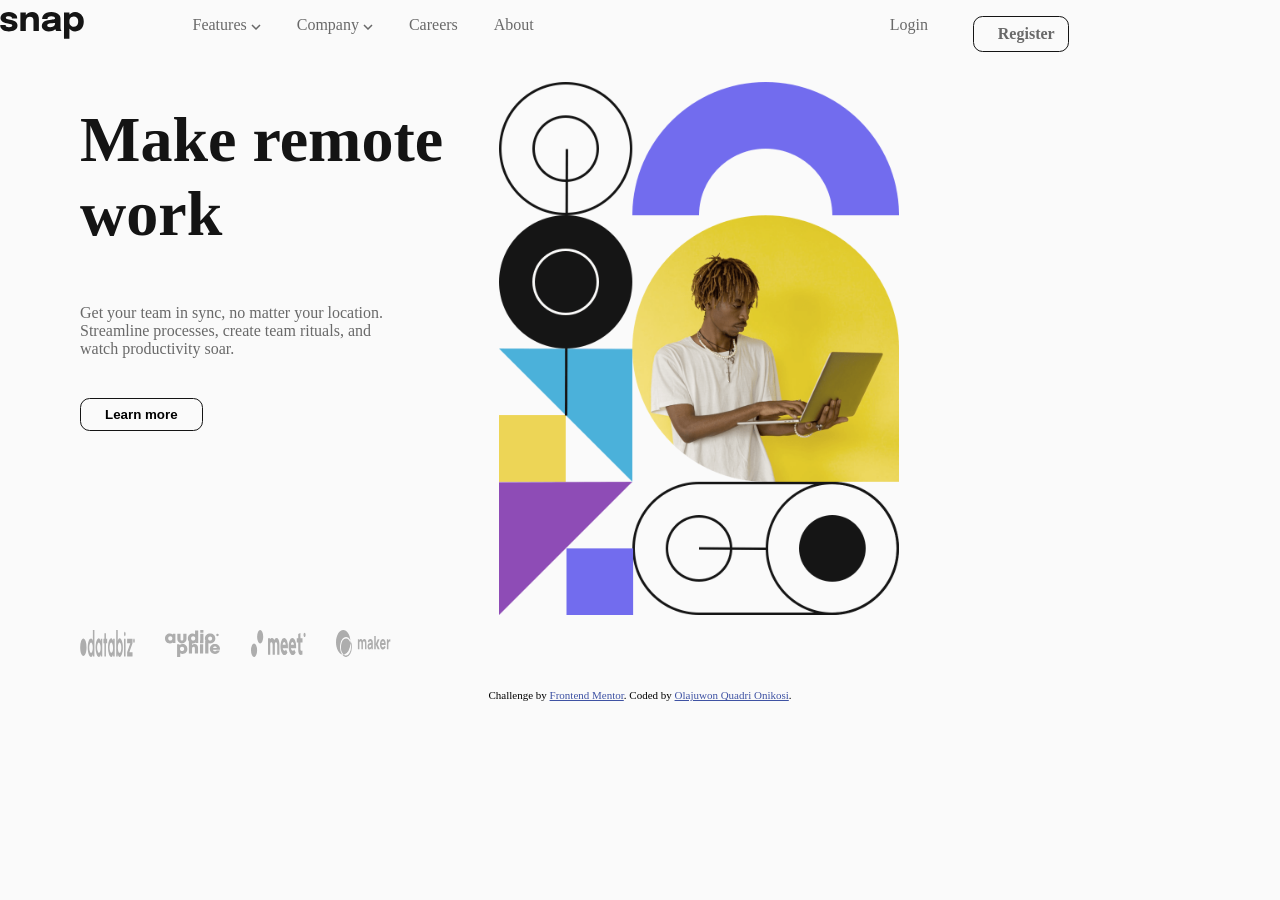
<file: index.html>
<!DOCTYPE html>
<html lang="en">
<head>
  <meta charset="UTF-8">
  <meta name="viewport" content="width=device-width, initial-scale=1.0"> <!-- displays site properly based on user's device -->

  <link rel="icon" type="image/png" sizes="32x32" href="./images/favicon-32x32.png">
  <link rel="stylesheet" href="./style.css">
  <title>Frontend Mentor | Intro section with dropdown navigation</title>

  <!-- Feel free to remove these styles or customise in your own stylesheet 👍 -->
  <style>
    .attribution { font-size: 11px; text-align: center; }
    .attribution a { color: hsl(228, 45%, 44%); }
  </style>
</head>
<body>
 <header>
  <div class="header-nav">
  <img src="./images/logo.svg" alt="logo">
  <nav id="nav-menu">
    <ul class="header-items">
      <li class="header-item dropdown">
        <a href="#features" class="dropdown-toggle" aria-expanded="false">
          Features <img src="./images/icon-arrow-down.svg" alt="arrow down">
        </a>
      <ul class="dropdown-menu">
        <li><a href=""><img src="./images/icon-todo.svg" alt="icon-todo">Todo List</a></li>
        <li><a href=""><img src="./images/icon-calendar.svg" alt="icon-calendar">Calendar</a></li>
        <li><a href=""><img src="./images/icon-reminders.svg" alt="icon-reminders">Reminders</a></li>
        <li><a href=""><img src="./images/icon-planning.svg" alt="icon-planning">Planning</a></li>
      </ul>
      </li>
      <li class="header-item dropdown">
        <a href="#" class="dropdown-toggle">
          Company <img src="./images/icon-arrow-down.svg" alt="">
        </a>
        <ul class="dropdown-menu">
          <li><a href="">History</a></li>
          <li><a href="">Our Team</a></li>
          <li><a href="">Blog</a></li>
        </ul>
      </li>
      <li class="header-item"><a href="#careers">Careers</a></li>
      <li class="header-item"><a href="#about">About</a></li>
      <li class="login"><a href="#login">Login</a></li>
      <li><a href="#register" class="btn">Register</a></li>
    </ul>
  </nav>
    <button class="hamburger" id="hamburger" aria-expanded="false" aria-label="Toggle navigation">
 <img src="./images/icon-menu.svg" alt="menu" id="hamburger-icon" >
  </button>
  </div>
 </header>

 <section class="body-container">
  <div class="main-body">
  <h1>Make remote<br> work</h1>
  <p>Get your team in sync, no matter your location.<br> Streamline processes, 
  create team rituals, and <br>watch productivity soar.</p>
  <button class="add-btn">Learn more</button>
  <footer class="footer">
    <img src="./images/client-databiz.svg" alt="client-databiz">
    <img src="./images/client-audiophile.svg" alt="client-audiophile">
    <img src="./images/client-meet.svg" alt="client-meet">
    <img src="./images/client-maker.svg" alt="client-maker">
  </footer>
  </div>
    <picture>
    <source media="(max-width: 768px)" srcset="./images/image-hero-mobile.png">
    <img src="./images/image-hero-desktop.png" alt="hero image">
  </picture>
<!--<img src="./images/image-hero-desktop.png" alt="">-->
 </section>
 
<div class="attribution">
    Challenge by <a href="https://www.frontendmentor.io?ref=challenge" target="_blank">Frontend Mentor</a>. 
    Coded by <a href="#">Olajuwon Quadri Onikosi</a>.
  </div>
  <script src="script.js"></script>
</body>
</html>
</file>
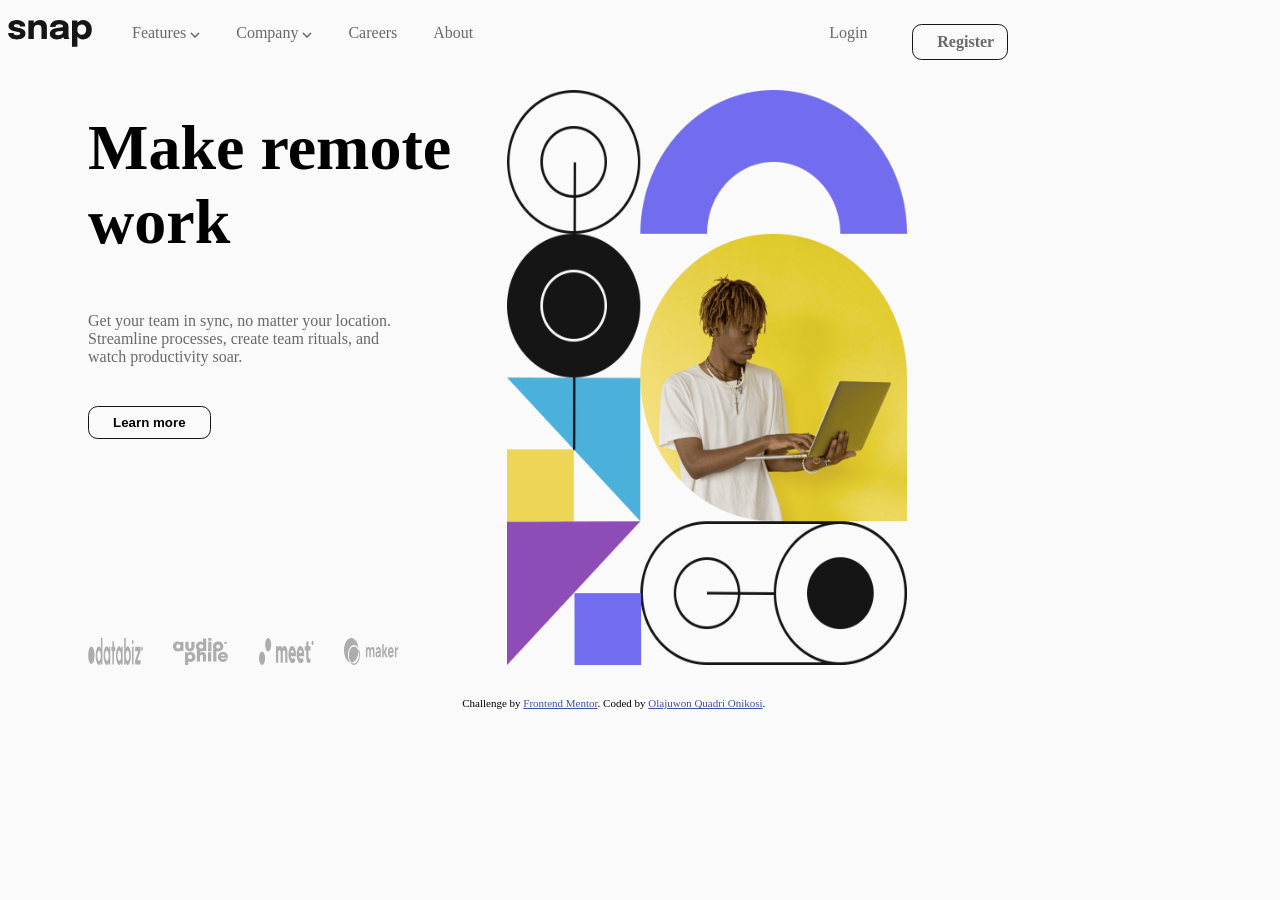
<file: intro-section-with-dropdown-navigation-main/index.html>
<!DOCTYPE html>
<html lang="en">
<head>
  <meta charset="UTF-8">
  <meta name="viewport" content="width=device-width, initial-scale=1.0"> <!-- displays site properly based on user's device -->

  <link rel="icon" type="image/png" sizes="32x32" href="./images/favicon-32x32.png">
  <link rel="stylesheet" href="./style.css">
  <title>Frontend Mentor | Intro section with dropdown navigation</title>

  <!-- Feel free to remove these styles or customise in your own stylesheet 👍 -->
  <style>
    .attribution { font-size: 11px; text-align: center; }
    .attribution a { color: hsl(228, 45%, 44%); }
  </style>
</head>
<body>
 <header>
  <div class="header-nav">
  <img src="./images/logo.svg" alt="logo">
  <nav id="nav-menu">
    <ul class="header-items">
      <li class="header-item dropdown">
        <a href="#features" class="dropdown-toggle"> 
          Features <img src="./images/icon-arrow-down.svg" alt="">
        </a>
      <ul class="dropdown-menu">
        <li><a href=""><img src="./images/icon-todo.svg" alt="">Todo List</a></li>
        <li><a href=""><img src="./images/icon-calendar.svg" alt="">Calendar</a></li>
        <li><a href=""><img src="./images/icon-reminders.svg" alt="">Reminders</a></li>
        <li><a href=""><img src="./images/icon-planning.svg" alt="">Planning</a></li>
      </ul>
      </li>
      <li class="header-item dropdown">
        <a href="#" class="dropdown-toggle">
          Company <img src="./images/icon-arrow-down.svg" alt="">
        </a>
        <ul class="dropdown-menu">
          <li><a href="">History</a></li>
          <li><a href="">Our Team</a></li>
          <li><a href="">Blog</a></li>
        </ul>
      </li>
      <li class="header-item"><a href="#careers">Careers</a></li>
      <li class="header-item"><a href="#about">About</a></li>
      <li class="login"><a href="#login">Login</a></li>
      <li class="btn"><a href="#register">Register</a></li>
    </ul>
  </nav>
    <button class="hamburger" id="hamburger">
 <img src="./images/icon-menu.svg" alt="">
  </button>
  </div>
 </header>
  
 <section class="body-container">
  <div class="main-body">
  <h1>Make remote<br> work</h1>
  <p>Get your team in sync, no matter your location.<br> Streamline processes, 
  create team rituals, and <br>watch productivity soar.</p>
  <button class="add-btn">Learn more</button>
  <footer class="footer">
    <img src="./images/client-databiz.svg" alt="">
    <img src="./images/client-audiophile.svg" alt="">
    <img src="./images/client-meet.svg" alt="">
    <img src="./images/client-maker.svg" alt="">
  </footer>
  </div>
 <img src="./images/image-hero-desktop.png" alt="">
 </section>
 
<div class="attribution">
    Challenge by <a href="https://www.frontendmentor.io?ref=challenge" target="_blank">Frontend Mentor</a>. 
    Coded by <a href="#">Olajuwon Quadri Onikosi</a>.
  </div>
  <script src="script.js"></script>
</body>
</html>
</file>
<file: style.css>
:root{
--Gray50: hsl(0, 0%, 98%);
--Gray500: hsl(0, 0%, 41%);
--Gray950: hsl(0, 0%, 8%);
}
body {
  background: var(--Gray50);
  padding: 0;
  max-width: 1500px;
  margin: 0 auto;
  box-sizing: content-box;
  justify-content: center;
  align-items: center;
}
header{
    margin-right: 10rem;
}
.header-nav{
    display: flex;
    justify-content: space-between;
    align-items: center;
    margin-right: 10rem;
}
 .header-nav ul li{
    display: inline;
    list-style: none;
 }
 .header-nav nav ul li a{
    text-decoration: none;
    color: var(--Gray500);
    margin-right: 2rem;
}
.header-nav nav ul li a:hover {
  
  color: var(--Gray950);
  border-color: var(--Gray950);
}
.login{
  margin-left: 15rem;
}
.hamburger{
  display: none;
  background: none;
  border: none;
  cursor: pointer;
}

.body-container{
  display: flex;
  gap: 3.5rem;
  margin-left: 5rem;
}
.body-container img{
  width: 400px;
  padding: 2rem 0rem;
}
.main-body h1{
  color: var(--Gray950);
  font-size: 4rem;  
}
.main-body p{
  color: var(--Gray500);
  font-size: 1rem;
}
.add-btn {
  position: absolute;
  transform: translateX();
  background: var(--Gray50);
  border: 1px solid var(--Gray950);
  border-bottom-left-radius: 0.6rem;
  border-bottom-right-radius: 0.6rem;
  border-top-left-radius: 0.6rem;
  border-top-right-radius: 0.6rem;
  padding: 0.5rem 1.5rem;
  font-weight: 700;
  cursor: pointer;
  transition: all 0.2s;
  margin-top: 1.5rem;
}

.add-btn:hover {
  background: var(--Gray950);
  color: #fff;
  border-color: var(--Gray950);
}
.btn {
  position: absolute;
  transform: translateX();
  background: var(--Gray50);
  border: 1px solid var(--Gray950);
  border-bottom-left-radius: 0.6rem;
  border-bottom-right-radius: 0.6rem;
  border-top-left-radius: 0.6rem;
  border-top-right-radius: 0.6rem;
  padding: 0.5rem 1.5rem;
  font-weight: 700;
  cursor: pointer;
  transition: all 0.2s;
  margin-left: 0.8rem;
  text-align: center;
  width: 46px;
}

.btn:hover {
  background: var(--Gray50);
  color: #fff;
  border-color: var(--Gray950);
}
.login{
  margin-left: 20rem;
}
.footer{
  display: flex;
  gap: 1.9rem;
  margin-top: 15rem;
}
.footer img{
  width: 55px;
}
.dropdown {
  position: relative;
}
.dropdown-menu{
  display: none;
  position: absolute;
  top: 35px;
  left: 0;
  background: var(--Gray50);
  padding: 15px;
  border-radius: 10px;
  box-shadow: 0px 4px 8px rgba(0, 0, 0, 0.1);
 min-width: 150px;
 list-style: none;
 transition: all 0.2s ease-in-out;
}
.dropdown-menu li{
  margin: 8px 0;
  margin-top: 5px;
}
.dropdown-menu li a{
  text-decoration: none;
  color: hsl(228, 45%, 44%);
  font-size: 14px;
  display: flex;
  align-items: center;
  gap: 8px;
}
.dropdown.active .dropdown-menu{
  display: block;
}

@media (max-width: 900px) {
  body {
    padding: 0 1rem;
  }
  .header-nav {
    padding: 1rem;
    display: flex;
    justify-content: space-between;
    align-items: center;
  }

  /* Hide nav by default */
  #nav-menu {
    position: fixed;
    top: 0;
    right: -260px; /* off screen */
    width: 260px;
    height: 100vh;
    background: var(--Gray50);
    padding: 2rem;
    box-shadow: -2px 0 8px rgba(0,0,0,0.2);
    transition: right 0.3s ease-in-out;
    display: flex;
    flex-direction: column;
    z-index: 1000;
  }

  /* Slide-in when active */
  #nav-menu.active {
    right: 0;
  }

  /* Hamburger button */
  .hamburger {
    display: block;
    background: none;
    border: none;
    cursor: pointer;
    z-index: 1100;
  }

  /* Dark overlay behind nav */
  body.menu-open::before {
    content: "";
    position: fixed;
    top: 0;
    left: 0;
    width: 100%;
    height: 100%;
    background: rgba(0,0,0,0.5);
    z-index: 900;
  }

  /* Navigation items */
  .header-items {
    flex-direction: column;
    gap: 1rem;
    list-style: none;
    padding: 0;
  }

  .header-item {
    display: block;
  }

  /* Dropdown menus adjust */
  .dropdown-menu {
    position: static;
    background: none;
    box-shadow: none;
    padding-left: 1rem;
  }

  /* --- Body Content --- */
  .body-container {
    flex-direction: column-reverse;
    text-align: center;
    padding: 2rem;
    gap: 2rem;
  }

  .main-body h1 {
    font-size: 2rem;
  }

  .main-body p {
    font-size: 0.95rem;
  }

  .footer {
    display: flex;
    justify-content: center;
    gap: 1rem;
    flex-wrap: wrap;
  }

  .footer img {
    width: 35px;
  }

  .body-container img {
    width: 100%;
    max-width: 400px;
    margin: 0 auto;
  }
}
</file>
<file: intro-section-with-dropdown-navigation-main/style.css>
:root{
--Gray50: hsl(0, 0%, 98%);
--Gray500: hsl(0, 0%, 41%);
--Gray950: hsl(0, 0%, 8%);
}
body {
  background: var(--Gray50);
  padding: 0;
  width: fit-content;
  box-sizing: content-box;
  justify-content: center;
  align-items: center;
}
header{
    margin-right: 10rem;
}
.header-nav{
    display: flex;
    justify-content: space-between;
    align-items: center;
    margin-right: 10rem;
}
 .header-nav ul li{
    display: inline;
    list-style: none;
 }
 .header-nav nav ul li a{
    text-decoration: none;
    color: var(--Gray500);
    margin-right: 2rem;
}
.header-nav nav ul li a:hover {
  
  color: var(--Gray950);
  border-color: var(--Gray950);
}
.login{
  margin-left: 15rem;
}
.hamburger{
  display: none;
  background: none;
  border: none;
  cursor: pointer;
}

.body-container{
  display: flex;
  gap: 3.5rem;
  margin-left: 5rem;
}
.body-container img{
  width: 400px;
  padding: 2rem 0rem;
}
.main-body h1{
  font-display: var(--Gray950);
  font-size: 4rem;  
}
.main-body p{
  color: var(--Gray500);
  font-size: 1rem;
}
.add-btn {
  position: absolute;
  transform: translateX();
  background: var(--Gray50);
  border: 1px solid var(--Gray950);
  border-bottom-left-radius: 0.6rem;
  border-bottom-right-radius: 0.6rem;
  border-top-left-radius: 0.6rem;
  border-top-right-radius: 0.6rem;
  padding: 0.5rem 1.5rem;
  font-weight: 700;
  cursor: pointer;
  transition: all 0.2s;
  margin-top: 1.5rem;
}

.add-btn:hover {
  background: var(--Gray950);
  color: #fff;
  border-color: var(--Gray950);
}
.btn {
  position: absolute;
  transform: translateX();
  background: var(--Gray50);
  border: 1px solid var(--Gray950);
  border-bottom-left-radius: 0.6rem;
  border-bottom-right-radius: 0.6rem;
  border-top-left-radius: 0.6rem;
  border-top-right-radius: 0.6rem;
  padding: 0.5rem 1.5rem;
  font-weight: 700;
  cursor: pointer;
  transition: all 0.2s;
  margin-left: 0.8rem;
  text-align: center;
  width: 46px;
}

.btn:hover {
  background: var(--Gray950);
  color: #fff;
  border-color: var(--Gray950);
}
.login{
  margin-left: 20rem;
}
.footer{
  display: flex;
  gap: 1.9rem;
  margin-top: 15rem;
}
.footer img{
  width: 55px;
}
.dropdown {
  position: relative;
}
.dropdown-menu{
  display: none;
  position: absolute;
  top: 35px;
  left: 0;
  background: var(--Gray50);
  padding: 15px;
  border-radius: 10px;
  box-shadow: 0px 4px 8px rgba(0, 0, 0, 0.1);
 min-width: 150px;
 list-style: none;
}
.dropdown-menu li{
  margin: 8px 0;
  margin-top: 5xp;
}
.dropdown-menu li a{
  text-decoration: none;
  color: hsl(228, 45%, 44%);
  font-size: 14px;
  display: flex;
  align-items: center;
  gap: 8px;
}
.dropdown.active .dropdown-menu{
  display: block;
}
@media (max-width: 1200px) {
  .nav-menu{
    display: none;
    position: absolute;
    top: 60px;
    right: 20px;
    background: var(--Gray50);
    padding: 20px;
    border-radius: 8px;
    box-shadow: 0 4px 12px rgba(0, 0, 0, 0.1);
  }
  #nav-menu.active{
    display: block;
  }
  .hamburger{
    display: block;
  }
  .header-item{
    flex-direction: column;
    gap: 15px;
  }
  .dropdown-menu{
    position: static;
    box-shadow: none;
    padding-left: 20px;
  }
}
</file>
